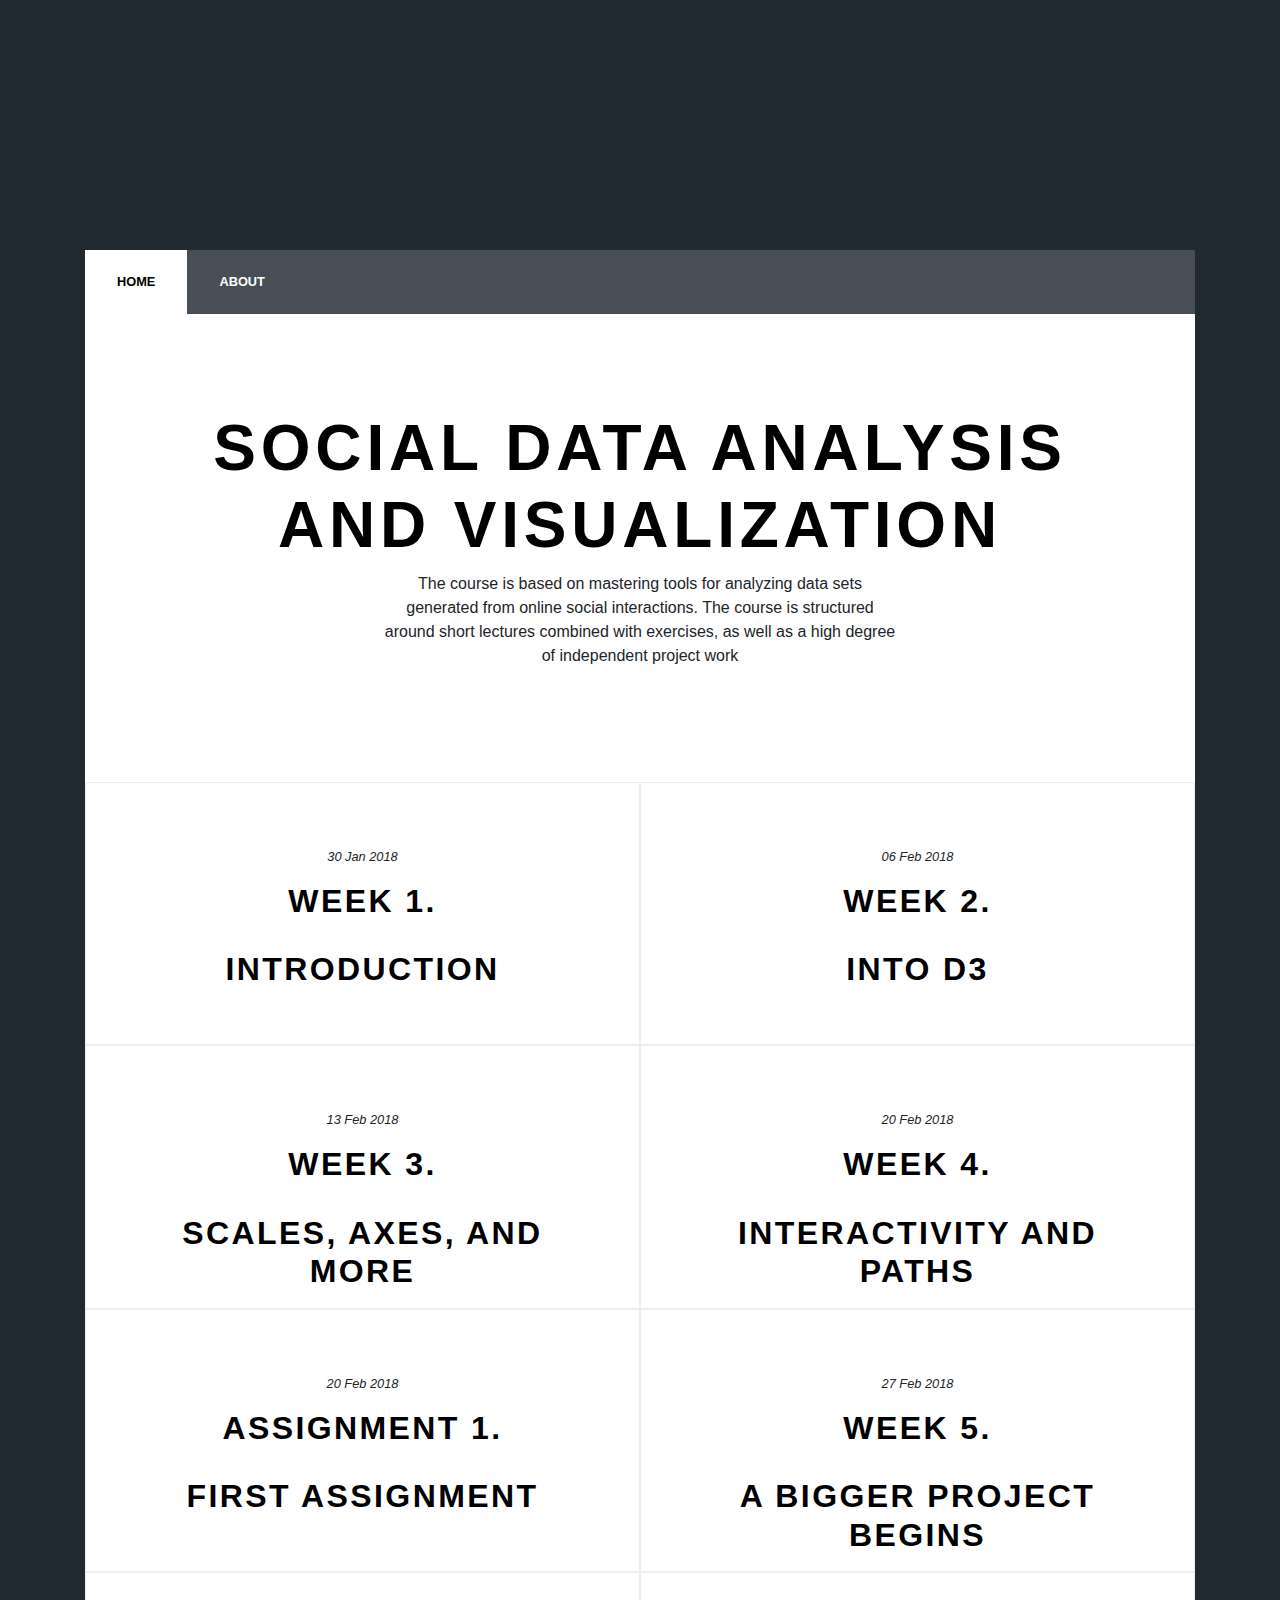
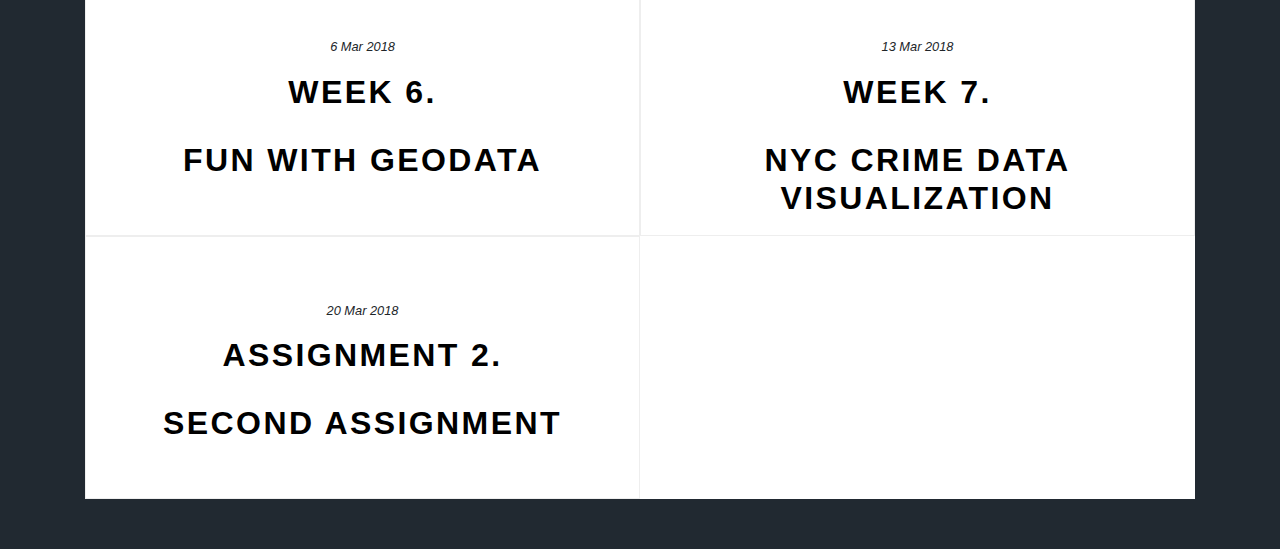
<file: index.html>
<!DOCTYPE html>
<html lang="en">
<head>
  <meta charset="UTF-8">
  <meta name="viewport" content="width=device-width, initial-scale=1.0">
  <meta http-equiv="X-UA-Compatible" content="ie=edge">
  <title>02806 Social data analysis and visualization</title>
  
  <!-- d3.js -->
  <script src="https://d3js.org/d3.v4.min.js"></script>
  <!-- Bootstrap js, Popper and jQuery -->
  <script src="https://code.jquery.com/jquery-3.2.1.slim.min.js" integrity="sha384-KJ3o2DKtIkvYIK3UENzmM7KCkRr/rE9/Qpg6aAZGJwFDMVNA/GpGFF93hXpG5KkN" crossorigin="anonymous"></script>
  <script src="https://cdnjs.cloudflare.com/ajax/libs/popper.js/1.12.9/umd/popper.min.js" integrity="sha384-ApNbgh9B+Y1QKtv3Rn7W3mgPxhU9K/ScQsAP7hUibX39j7fakFPskvXusvfa0b4Q" crossorigin="anonymous"></script>
  <script src="https://maxcdn.bootstrapcdn.com/bootstrap/4.0.0/js/bootstrap.min.js" integrity="sha384-JZR6Spejh4U02d8jOt6vLEHfe/JQGiRRSQQxSfFWpi1MquVdAyjUar5+76PVCmYl" crossorigin="anonymous"></script>

  <!-- Bootstrap css -->
  <link rel="stylesheet" href="https://maxcdn.bootstrapcdn.com/bootstrap/4.0.0/css/bootstrap.min.css" integrity="sha384-Gn5384xqQ1aoWXA+058RXPxPg6fy4IWvTNh0E263XmFcJlSAwiGgFAW/dAiS6JXm" crossorigin="anonymous">

  <!-- Costum css -->
  <link rel="stylesheet" href="style.css">

  <!-- Costum js -->
  <script src="script.js"></script>

</head>
<body>
  <div class="container">
    <div class="spacer">
      &nbsp;
    </div>
    <!-- Nav -->
    <nav id="nav" class="navbar navbar-expand-lg navbar-dark bg-dark">
      <div class="collapse navbar-collapse">
        <ul class="navbar-nav links">
          <li class="nav-item active">
            <a class="nav-link" href="/index.html">Home</a>
          </li>
          <li class="nav-item">
            <a class="nav-link" href="#">About</a>
          </li>
        </ul>
      </div>
    </nav>

    <!-- Main -->
    <div id="main" class="col-md-12">

      <div class="row">
        <div class="col-md-12">
          <div class="intro">
            <header class="major">
              <h2>Social data analysis and visualization</h2>
              <p>The course is based on mastering tools for analyzing data sets <br> 
                generated from online social interactions. The course is structured <br>
                around short lectures combined with exercises, as well as a high degree <br>
                of independent project work</p>
            </header>
          </div>
        </div>
      </div>

      <div class="row">
        <div class="col-md-6 week">
          <span class="date">30 Jan 2018</span>
          <h2>Week 1.</h2>
          <div class="week-title">
            <a href="/week-1"><h2>introduction</h2></a>
          </div>
        </div>
        <div class="col-md-6 week">
          <span class="date">06 Feb 2018</span>
          <h2>Week 2.</h2>
          <div class="week-title">
            <a href="/week-2"><h2>Into d3</h2></a>
          </div>
        </div>
        <div class="col-md-6 week">
          <span class="date">13 Feb 2018</span>
          <h2>Week 3.</h2>
          <div class="week-title">
            <a href="/week-3"><h2>Scales, Axes, and more</h2></a>
          </div>
        </div>
        <div class="col-md-6 week">
          <span class="date">20 Feb 2018</span>
          <h2>Week 4.</h2>
          <div class="week-title">
            <a href="/week-4"><h2>Interactivity and Paths</h2></a>
          </div>
        </div>
        <div class="col-md-6 week">
          <span class="date">20 Feb 2018</span>
          <h2>Assignment 1.</h2>
          <div class="week-title">
            <a href="/assignment-1"><h2>First assignment</h2></a>
          </div>
        </div>
        <div class="col-md-6 week">
          <span class="date">27 Feb 2018</span>
          <h2>Week 5.</h2>
          <div class="week-title">
            <a href="/week-5"><h2>A bigger project begins</h2></a>
          </div>
        </div>
        <div class="col-md-6 week">
          <span class="date">6 Mar 2018</span>
          <h2>Week 6.</h2>
          <div class="week-title">
            <a href="/week-6"><h2>Fun with geodata</h2></a>
          </div>
        </div>
        <div class="col-md-6 week">
          <span class="date">13 Mar 2018</span>
          <h2>Week 7.</h2>
          <div class="week-title">
            <a href="/week-7"><h2>NYC Crime data visualization</h2></a>
          </div>
        </div>
        <div class="col-md-6 week">
          <span class="date">20 Mar 2018</span>
          <h2>Assignment 2.</h2>
          <div class="week-title">
            <a href="/assignment-2"><h2>Second assignment</h2></a>
          </div>
        </div>
      </div>

    </div>

  </div>
</body>
</html>
</file>
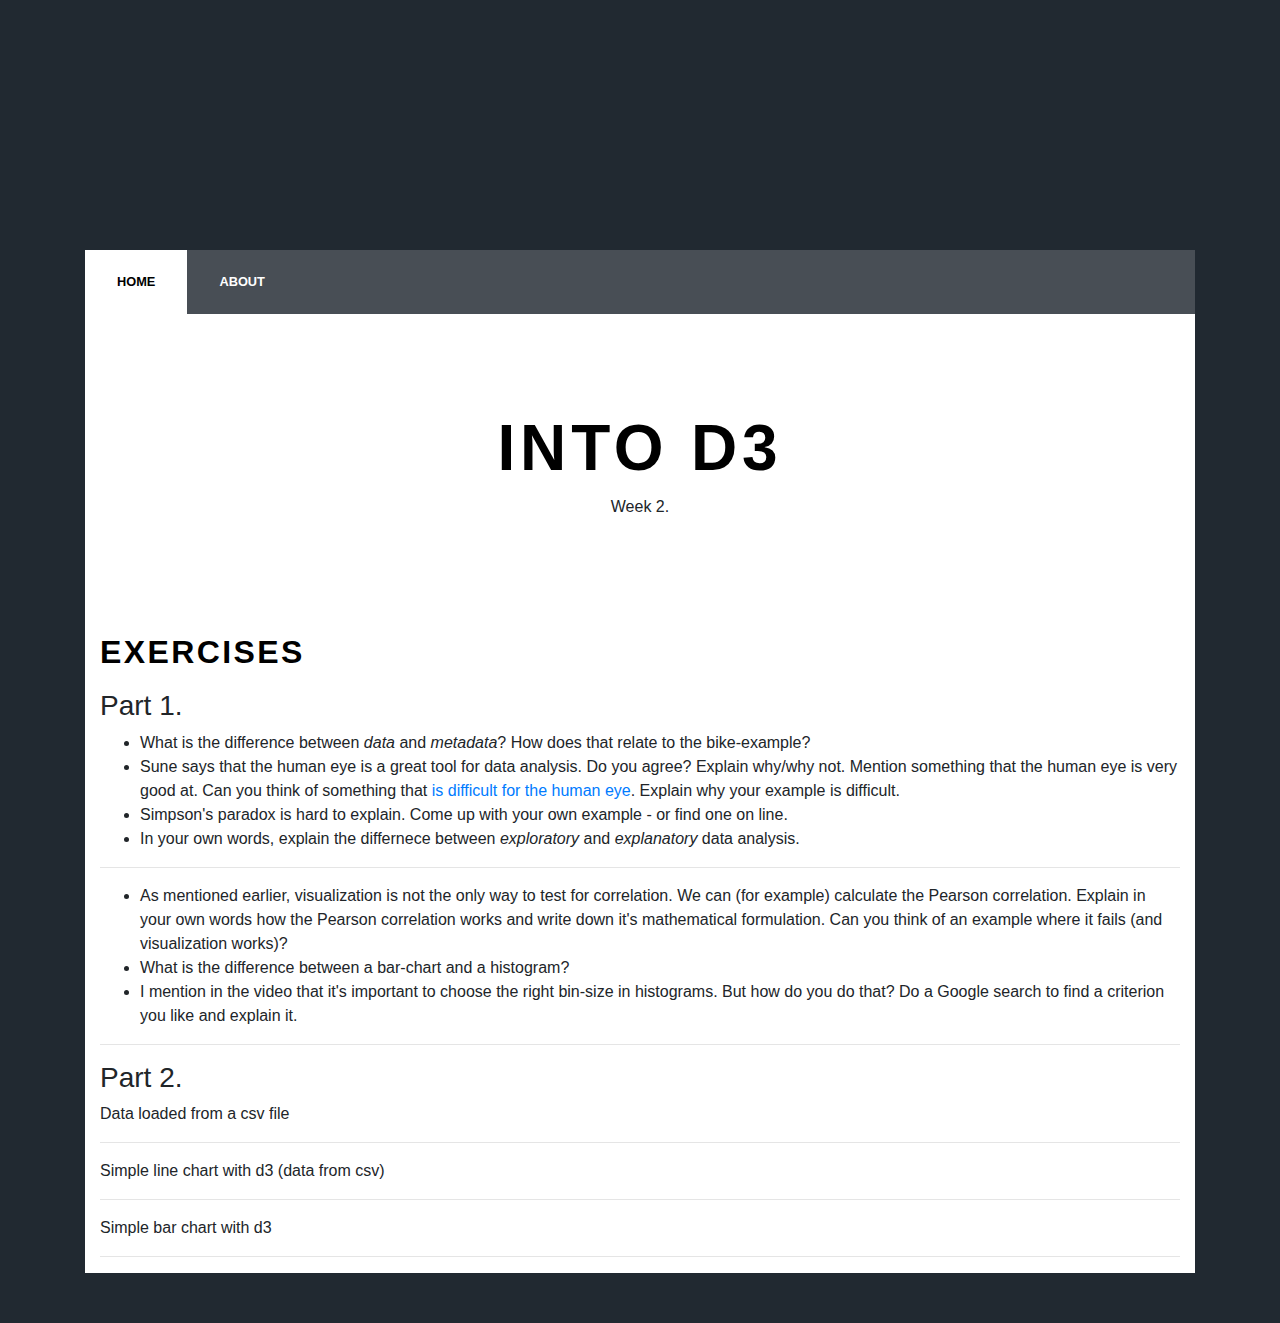
<file: week-2/index.html>
<!DOCTYPE html>
<html lang="en">
<head>
  <meta charset="UTF-8">
  <meta name="viewport" content="width=device-width, initial-scale=1.0">
  <meta http-equiv="X-UA-Compatible" content="ie=edge">
  <title>02806 Social data analysis and visualization</title>
  
  <!-- d3.js -->
  <script src="https://d3js.org/d3.v4.min.js"></script>

  <!-- Bootstrap js, Popper and jQuery -->
  <script src="https://code.jquery.com/jquery-3.2.1.slim.min.js" integrity="sha384-KJ3o2DKtIkvYIK3UENzmM7KCkRr/rE9/Qpg6aAZGJwFDMVNA/GpGFF93hXpG5KkN" crossorigin="anonymous"></script>
  <script src="https://cdnjs.cloudflare.com/ajax/libs/popper.js/1.12.9/umd/popper.min.js" integrity="sha384-ApNbgh9B+Y1QKtv3Rn7W3mgPxhU9K/ScQsAP7hUibX39j7fakFPskvXusvfa0b4Q" crossorigin="anonymous"></script>
  <script src="https://maxcdn.bootstrapcdn.com/bootstrap/4.0.0/js/bootstrap.min.js" integrity="sha384-JZR6Spejh4U02d8jOt6vLEHfe/JQGiRRSQQxSfFWpi1MquVdAyjUar5+76PVCmYl" crossorigin="anonymous"></script>

  <!-- Bootstrap css -->
  <link rel="stylesheet" href="https://maxcdn.bootstrapcdn.com/bootstrap/4.0.0/css/bootstrap.min.css" integrity="sha384-Gn5384xqQ1aoWXA+058RXPxPg6fy4IWvTNh0E263XmFcJlSAwiGgFAW/dAiS6JXm" crossorigin="anonymous">

  <!-- Costum css -->
  <link rel="stylesheet" href="../style.css">
  <link rel="stylesheet" href="week-2-style.css">
</head>
<body>
  <div class="container">
    <div class="spacer">
      &nbsp;
    </div>
    <!-- Nav -->
    <nav id="nav" class="navbar navbar-expand-lg navbar-dark bg-dark">
      <div class="collapse navbar-collapse">
        <ul class="navbar-nav links">
          <li class="nav-item active">
            <a class="nav-link" href="/index.html">Home</a>
          </li>
          <li class="nav-item">
            <a class="nav-link" href="#">About</a>
          </li>
        </ul>
      </div>
    </nav>

    <!-- Main -->
    <div id="main" class="col-md-12">

      <div class="row">
        <div class="col-md-12">
          <div class="intro">
            <header class="major">
              <h2>Into D3</h2>
              <p>Week 2.</p>
            </header>
          </div>

          <div class="row m-b-10">
            <div class="col-md-12">
              <h2>Exercises</h2>
            </div>
          </div>

          <div class="row">
            <div class="col-md-12">
              <h3>Part 1.</h3>
              <ul>
                <li>What is the difference between <em>data</em> and <em>metadata</em>? How does that relate to the bike-example?</li>
                <li>Sune says that the human eye is a great tool for data analysis. Do you agree? Explain why/why not. Mention something that the human eye is very good at. Can you think of something that <a href="http://cdn.ebaumsworld.com/mediaFiles/picture/718392/84732652.jpg">is difficult for the human eye</a>. Explain why your example is difficult. </li>
                <li>Simpson's paradox is hard to explain. Come up with your own example - or find one on line.</li>
                <li>In your own words, explain the differnece between <em>exploratory</em> and <em>explanatory</em> data analysis. </li>
              </ul>
              <hr>
            </div>
          </div>
          
          <div class="row">
            <div class="col-md-12">
              <ul>
                <li>As mentioned earlier, visualization is not the only way to test for correlation. We can (for example) calculate the Pearson correlation. Explain in your own words how the Pearson correlation works and write down it's mathematical formulation. Can you think of an example where it fails (and visualization works)?</li>
                <li>What is the difference between a bar-chart and a histogram?</li>
                <li>I mention in the video that it's important to choose the right bin-size in histograms. But how do you do that? Do a Google search to find a criterion you like and explain it. </li>
              </ul>
              <hr>
            </div>
          </div>

          <div class="row">
            <div class="col-md-12">
              <h3>Part 2.</h3>
                <p>Data loaded from a csv file</p>
                <div class="data-from-csv">
                  <ul></ul>
                </div>
                <hr>
                <div class="simple-line-chart">
                <p>Simple line chart with d3 (data from csv)</p>
                </div>
                <hr>
                <p>Simple bar chart with d3</p>
                <div class="simple-bar-chart">
                </div>
              <hr>
            </div>
          </div>

        </div>
      </div>

    </div>

  </div>
</body>

<!-- Costum js -->
<script src="../script.js"></script>
<script src="week-2-script.js"></script>
<script src="simple-bar-chart.js"></script>
<script src="simple-line-chart.js"></script>

</html>
</file>
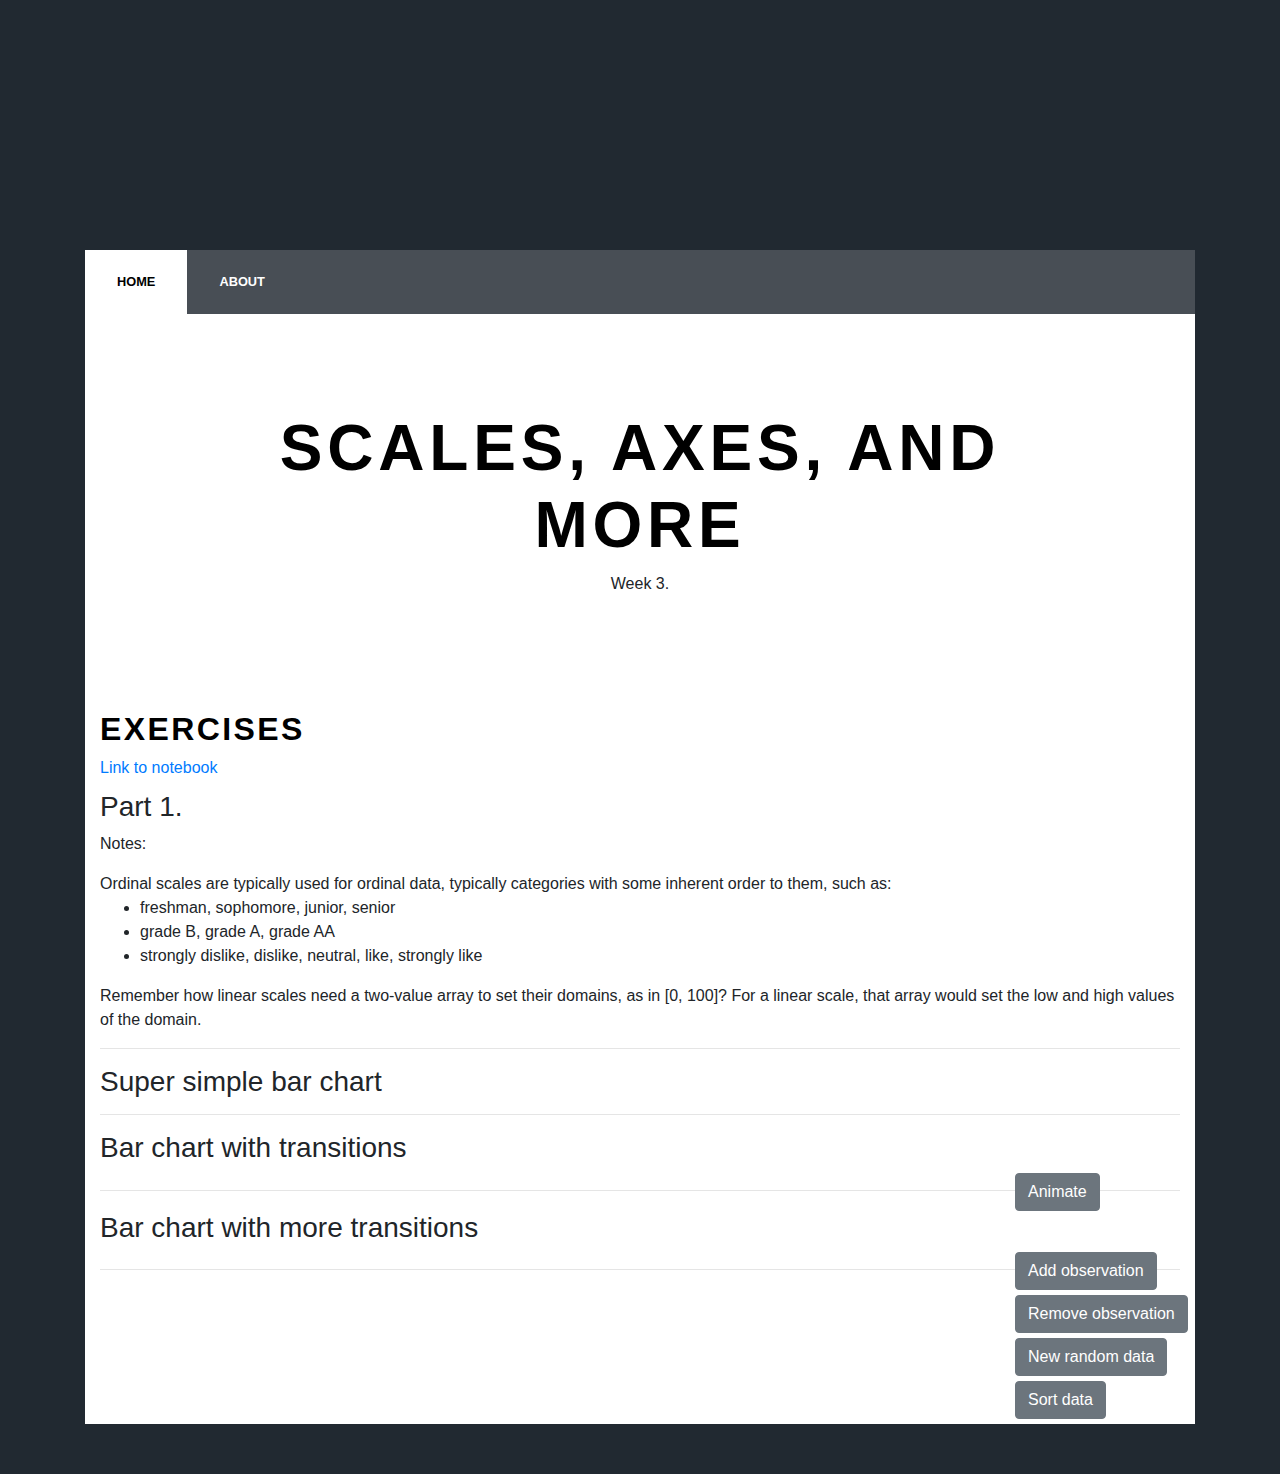
<file: week-3/index.html>
<!DOCTYPE html>
<html lang="en">
<head>
  <meta charset="UTF-8">
  <meta name="viewport" content="width=device-width, initial-scale=1.0">
  <meta http-equiv="X-UA-Compatible" content="ie=edge">
  <title>02806 Social data analysis and visualization</title>
  
  <!-- d3.js -->
  <script src="https://d3js.org/d3.v4.min.js"></script>

  <!-- Bootstrap js, Popper and jQuery -->
  <script src="https://code.jquery.com/jquery-3.2.1.slim.min.js" integrity="sha384-KJ3o2DKtIkvYIK3UENzmM7KCkRr/rE9/Qpg6aAZGJwFDMVNA/GpGFF93hXpG5KkN" crossorigin="anonymous"></script>
  <script src="https://cdnjs.cloudflare.com/ajax/libs/popper.js/1.12.9/umd/popper.min.js" integrity="sha384-ApNbgh9B+Y1QKtv3Rn7W3mgPxhU9K/ScQsAP7hUibX39j7fakFPskvXusvfa0b4Q" crossorigin="anonymous"></script>
  <script src="https://maxcdn.bootstrapcdn.com/bootstrap/4.0.0/js/bootstrap.min.js" integrity="sha384-JZR6Spejh4U02d8jOt6vLEHfe/JQGiRRSQQxSfFWpi1MquVdAyjUar5+76PVCmYl" crossorigin="anonymous"></script>

  <!-- Bootstrap css -->
  <link rel="stylesheet" href="https://maxcdn.bootstrapcdn.com/bootstrap/4.0.0/css/bootstrap.min.css" integrity="sha384-Gn5384xqQ1aoWXA+058RXPxPg6fy4IWvTNh0E263XmFcJlSAwiGgFAW/dAiS6JXm" crossorigin="anonymous">

  <!-- Costum css -->
  <link rel="stylesheet" href="../style.css">
  <link rel="stylesheet" href="week-3-style.css">
</head>
<body>
  <div class="container">
    <div class="spacer">
      &nbsp;
    </div>
    <!-- Nav -->
    <nav id="nav" class="navbar navbar-expand-lg navbar-dark bg-dark">
      <div class="collapse navbar-collapse">
        <ul class="navbar-nav links">
          <li class="nav-item active">
            <a class="nav-link" href="/index.html">Home</a>
          </li>
          <li class="nav-item">
            <a class="nav-link" href="#">About</a>
          </li>
        </ul>
      </div>
    </nav>

    <!-- Main -->
    <div id="main" class="col-md-12">

      <div class="row">
        <div class="col-md-12">
          <div class="intro">
            <header class="major">
              <h2>Scales, Axes, and more</h2>
              <p>Week 3.</p>
            </header>
          </div>

          <div class="row m-b-10">
            <div class="col-md-12">
              <h2>Exercises</h2>
              <a href="https://nbviewer.jupyter.org/github/suneman/socialdataanalysis2018/blob/master/lectures/Week3.ipynb">
                Link to notebook
              </a>
            </div>
          </div>

          <div class="row">
            <div class="col-md-12">
              <h3>Part 1.</h3>
              <p>Notes:</p>
              Ordinal scales are typically used for ordinal data, typically categories with some inherent order to them, such as:
              <ul>
                <li>freshman, sophomore, junior, senior</li>
                <li>grade B, grade A, grade AA</li>
                <li>strongly dislike, dislike, neutral, like, strongly like</li>
              </ul>
              Remember how linear scales need a two-value array to set their domains, 
              as in [0, 100]? For a linear scale, that array would set the low and high values of the domain.
              <hr>
            </div>
          </div>

          <div class="row">
            <div class="col-md-12">
              <h3>Super simple bar chart</h3>
              <div class="bar-chart">

              </div>
              <hr>
            </div>
          </div>

          <div class="row">
            <div class="col-md-12">
              <h3>Bar chart with transitions</h3>
              <div class="col-md-2 float-right">
                <button type="button" id="bar-chart-trigger" class="btn btn-secondary">Animate</button>
              </div>
              <div class="transition-bar-chart col-md-9">

              </div>
              <hr>
            </div>
          </div>

          <div class="row">
            <div class="col-md-12">
              <h3>Bar chart with more transitions</h3>
              <div class="col-md-2 float-right">
                <button type="button" id="bar-chart-new-obs" class="btn btn-secondary" style="margin-bottom: 5px">Add observation</button>
                <button type="button" id="bar-chart-remove-obs" class="btn btn-secondary" style="margin-bottom: 5px">Remove observation</button>
                <button type="button" id="bar-chart-new-data" class="btn btn-secondary" style="margin-bottom: 5px">New random data</button>
                <button type="button" id="sort-data" class="btn btn-secondary" style="margin-bottom: 5px">Sort data</button>
              </div>
              <div class="bar-chart-v2 col-md-9">

              </div>
              <div class="invisible" id="tooltip">
                <p><strong>The value is</strong></p>
                <p><span id="value"></span>%</p>
              </div>
              <hr>
            </div>
          </div>

        </div>
      </div>

    </div>

  </div>
</body>

<!-- Costum js -->
<script src="../script.js"></script>
<script src="week-3-script.js"></script>
<script src="transitions.js"></script>
<script src="simple-svg-bar-chart.js"></script>
<script src="bar-chart-v2.js"></script>

</html>
</file>
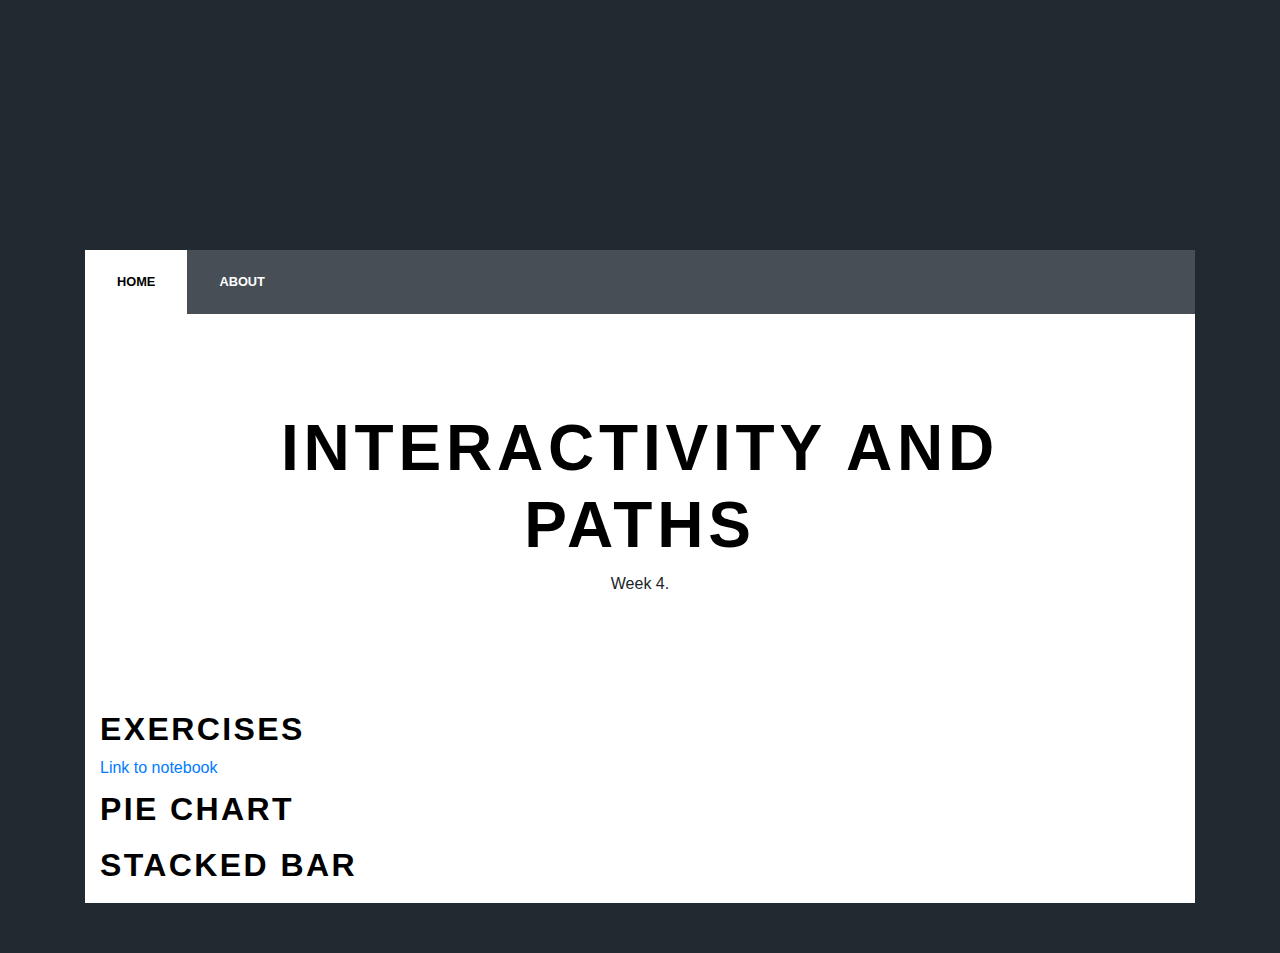
<file: week-4/index.html>
<!DOCTYPE html>
<html lang="en">
<head>
  <meta charset="UTF-8">
  <meta name="viewport" content="width=device-width, initial-scale=1.0">
  <meta http-equiv="X-UA-Compatible" content="ie=edge">
  <title>02806 Social data analysis and visualization</title>
  
  <!-- d3.js -->
  <script src="https://d3js.org/d3.v4.min.js"></script>

  <!-- Bootstrap js, Popper and jQuery -->
  <script src="https://code.jquery.com/jquery-3.2.1.slim.min.js" integrity="sha384-KJ3o2DKtIkvYIK3UENzmM7KCkRr/rE9/Qpg6aAZGJwFDMVNA/GpGFF93hXpG5KkN" crossorigin="anonymous"></script>
  <script src="https://cdnjs.cloudflare.com/ajax/libs/popper.js/1.12.9/umd/popper.min.js" integrity="sha384-ApNbgh9B+Y1QKtv3Rn7W3mgPxhU9K/ScQsAP7hUibX39j7fakFPskvXusvfa0b4Q" crossorigin="anonymous"></script>
  <script src="https://maxcdn.bootstrapcdn.com/bootstrap/4.0.0/js/bootstrap.min.js" integrity="sha384-JZR6Spejh4U02d8jOt6vLEHfe/JQGiRRSQQxSfFWpi1MquVdAyjUar5+76PVCmYl" crossorigin="anonymous"></script>

  <!-- Bootstrap css -->
  <link rel="stylesheet" href="https://maxcdn.bootstrapcdn.com/bootstrap/4.0.0/css/bootstrap.min.css" integrity="sha384-Gn5384xqQ1aoWXA+058RXPxPg6fy4IWvTNh0E263XmFcJlSAwiGgFAW/dAiS6JXm" crossorigin="anonymous">

  <!-- Costum css -->
  <link rel="stylesheet" href="../style.css">
  <link rel="stylesheet" href="week-4-style.css">
</head>
<body>
  <div class="container">
    <div class="spacer">
      &nbsp;
    </div>
    <!-- Nav -->
    <nav id="nav" class="navbar navbar-expand-lg navbar-dark bg-dark">
      <div class="collapse navbar-collapse">
        <ul class="navbar-nav links">
          <li class="nav-item active">
            <a class="nav-link" href="/index.html">Home</a>
          </li>
          <li class="nav-item">
            <a class="nav-link" href="#">About</a>
          </li>
        </ul>
      </div>
    </nav>

    <!-- Main -->
    <div id="main" class="col-md-12">

      <div class="row">
        <div class="col-md-12">
          <div class="intro">
            <header class="major">
              <h2>Interactivity and Paths</h2>
              <p>Week 4.</p>
            </header>
          </div>

          <div class="row m-b-10">
            <div class="col-md-12">
              <h2>Exercises</h2>
              <a href="https://nbviewer.jupyter.org/github/suneman/socialdataanalysis2018/blob/master/lectures/Week4.ipynb">
                Link to notebook
              </a>
            </div>
            <hr>
          </div>
          
          <div class="row m-b-10">
            <div class="col-md-12">
              <h2>Pie chart</h2>
              <div class="pie-chart"></div>
            </div>
            <hr>
          </div>
          
          <div class="row m-b-10">
            <div class="col-md-12">
              <h2>Stacked bar</h2>
              <div class="stacked-bar"></div>
            </div>
            <hr>
          </div>

        </div>
      </div>

    </div>

  </div>
</body>

<!-- Costum js -->
<script src="../script.js"></script>
<script src="week-4-script.js"></script>
<script src="stacked-bar-chart.js"></script>

</html>
</file>
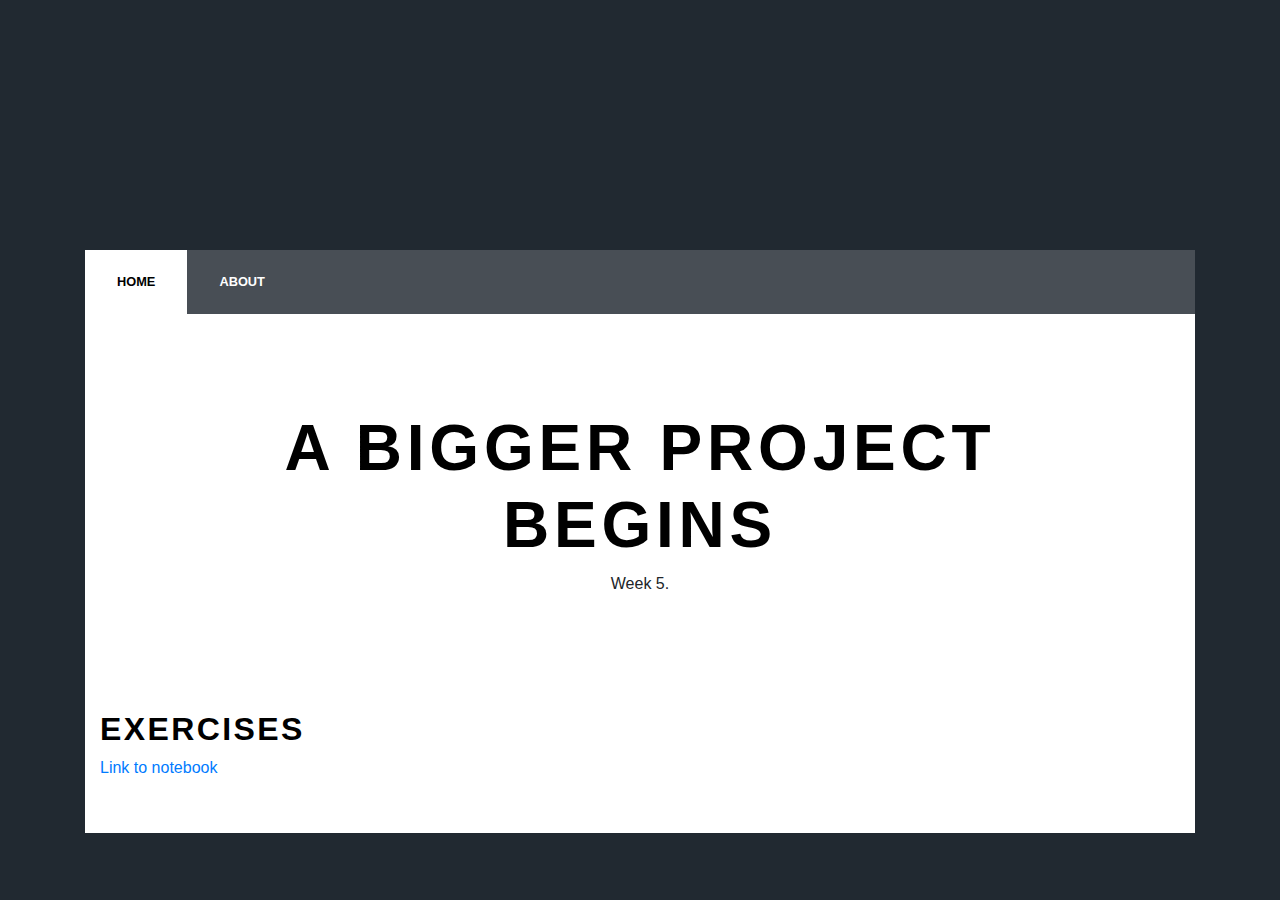
<file: week-5/index.html>
<!DOCTYPE html>
<html lang="en">
<head>
  <meta charset="UTF-8">
  <meta name="viewport" content="width=device-width, initial-scale=1.0">
  <meta http-equiv="X-UA-Compatible" content="ie=edge">
  <title>02806 Social data analysis and visualization</title>
  
  <!-- d3.js -->
  <script src="https://d3js.org/d3.v4.min.js"></script>

  <!-- Bootstrap js, Popper and jQuery -->
  <script src="https://code.jquery.com/jquery-3.2.1.slim.min.js" integrity="sha384-KJ3o2DKtIkvYIK3UENzmM7KCkRr/rE9/Qpg6aAZGJwFDMVNA/GpGFF93hXpG5KkN" crossorigin="anonymous"></script>
  <script src="https://cdnjs.cloudflare.com/ajax/libs/popper.js/1.12.9/umd/popper.min.js" integrity="sha384-ApNbgh9B+Y1QKtv3Rn7W3mgPxhU9K/ScQsAP7hUibX39j7fakFPskvXusvfa0b4Q" crossorigin="anonymous"></script>
  <script src="https://maxcdn.bootstrapcdn.com/bootstrap/4.0.0/js/bootstrap.min.js" integrity="sha384-JZR6Spejh4U02d8jOt6vLEHfe/JQGiRRSQQxSfFWpi1MquVdAyjUar5+76PVCmYl" crossorigin="anonymous"></script>

  <!-- Bootstrap css -->
  <link rel="stylesheet" href="https://maxcdn.bootstrapcdn.com/bootstrap/4.0.0/css/bootstrap.min.css" integrity="sha384-Gn5384xqQ1aoWXA+058RXPxPg6fy4IWvTNh0E263XmFcJlSAwiGgFAW/dAiS6JXm" crossorigin="anonymous">

  <!-- Costum css -->
  <link rel="stylesheet" href="../style.css">
  <link rel="stylesheet" href="week-5-style.css">
</head>
<body>
  <div class="container">
    <div class="spacer">
      &nbsp;
    </div>
    <!-- Nav -->
    <nav id="nav" class="navbar navbar-expand-lg navbar-dark bg-dark">
      <div class="collapse navbar-collapse">
        <ul class="navbar-nav links">
          <li class="nav-item active">
            <a class="nav-link" href="/index.html">Home</a>
          </li>
          <li class="nav-item">
            <a class="nav-link" href="#">About</a>
          </li>
        </ul>
      </div>
    </nav>

    <!-- Main -->
    <div id="main" class="col-md-12">

      <div class="row">
        <div class="col-md-12">
          <div class="intro">
            <header class="major">
              <h2>A bigger project begins</h2>
              <p>Week 5.</p>
            </header>
          </div>

          <div class="row m-b-10">
            <div class="col-md-12">
              <h2>Exercises</h2>
              <a href="https://nbviewer.jupyter.org/github/suneman/socialdataanalysis2018/blob/master/lectures/Week5.ipynb">
                Link to notebook
              </a>
            </div>
            <hr>
          </div>

          <div class="row m-b-10">
            <div class="col-md-12">
              
            </div>
            <hr>
          </div>

        </div>
      </div>

    </div>

  </div>
</body>

<!-- Costum js -->
<script src="../script.js"></script>

</html>
</file>
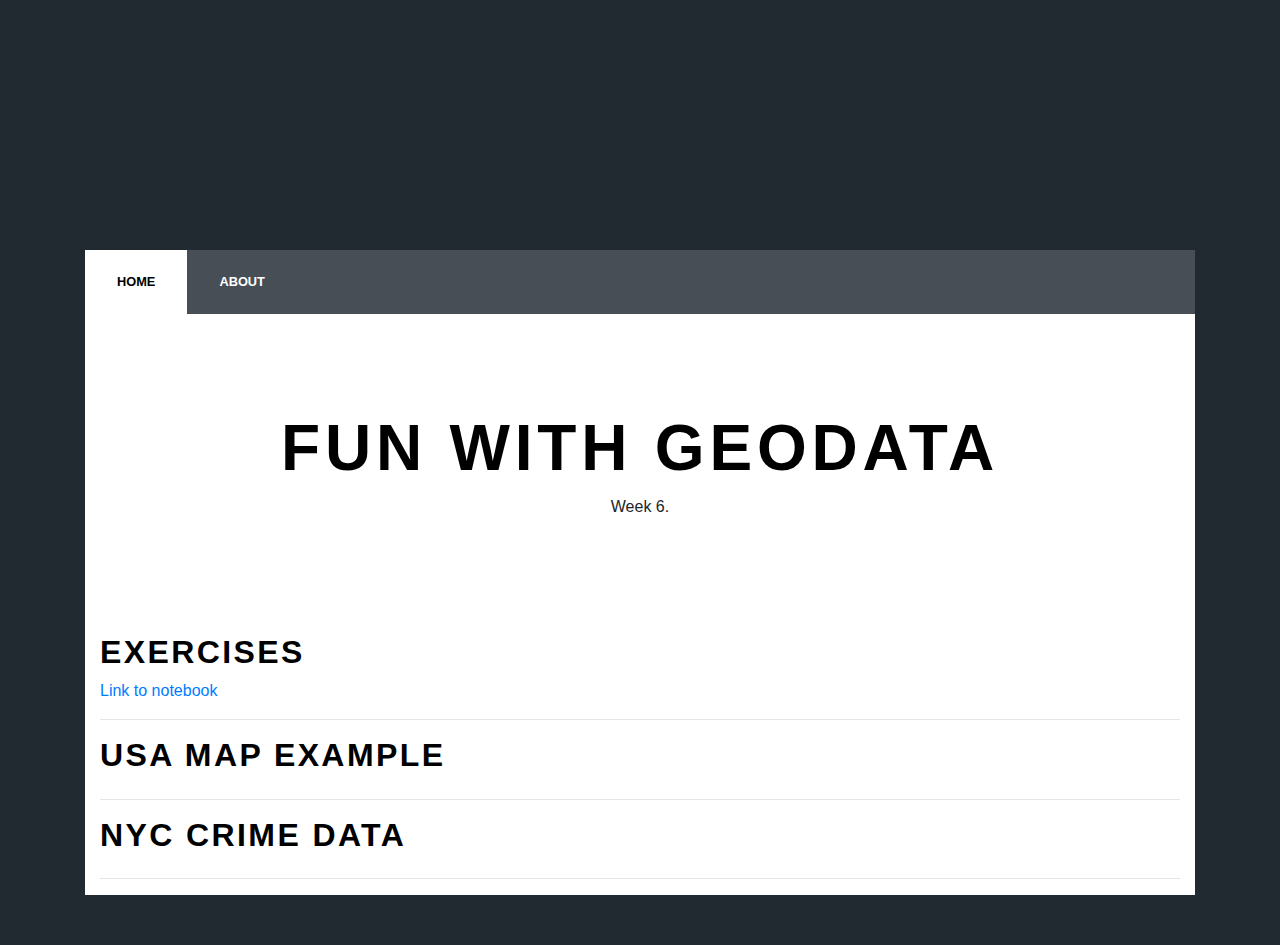
<file: week-6/index.html>
<!DOCTYPE html>
<html lang="en">
<head>
  <meta charset="UTF-8">
  <meta name="viewport" content="width=device-width, initial-scale=1.0">
  <meta http-equiv="X-UA-Compatible" content="ie=edge">
  <title>02806 Social data analysis and visualization</title>
  
  <!-- d3.js -->
  <script src="https://d3js.org/d3.v4.min.js"></script>

  <!-- Bootstrap js, Popper and jQuery -->
  <script src="https://code.jquery.com/jquery-3.2.1.slim.min.js" integrity="sha384-KJ3o2DKtIkvYIK3UENzmM7KCkRr/rE9/Qpg6aAZGJwFDMVNA/GpGFF93hXpG5KkN" crossorigin="anonymous"></script>
  <script src="https://cdnjs.cloudflare.com/ajax/libs/popper.js/1.12.9/umd/popper.min.js" integrity="sha384-ApNbgh9B+Y1QKtv3Rn7W3mgPxhU9K/ScQsAP7hUibX39j7fakFPskvXusvfa0b4Q" crossorigin="anonymous"></script>
  <script src="https://maxcdn.bootstrapcdn.com/bootstrap/4.0.0/js/bootstrap.min.js" integrity="sha384-JZR6Spejh4U02d8jOt6vLEHfe/JQGiRRSQQxSfFWpi1MquVdAyjUar5+76PVCmYl" crossorigin="anonymous"></script>

  <!-- Bootstrap css -->
  <link rel="stylesheet" href="https://maxcdn.bootstrapcdn.com/bootstrap/4.0.0/css/bootstrap.min.css" integrity="sha384-Gn5384xqQ1aoWXA+058RXPxPg6fy4IWvTNh0E263XmFcJlSAwiGgFAW/dAiS6JXm" crossorigin="anonymous">

  <!-- Costum css -->
  <link rel="stylesheet" href="../style.css">
  <link rel="stylesheet" href="week-6-style.css">
</head>
<body>
  <div class="container">
    <div class="spacer">
      &nbsp;
    </div>
    <!-- Nav -->
    <nav id="nav" class="navbar navbar-expand-lg navbar-dark bg-dark">
      <div class="collapse navbar-collapse">
        <ul class="navbar-nav links">
          <li class="nav-item active">
            <a class="nav-link" href="/index.html">Home</a>
          </li>
          <li class="nav-item">
            <a class="nav-link" href="#">About</a>
          </li>
        </ul>
      </div>
    </nav>

    <!-- Main -->
    <div id="main" class="col-md-12">

      <div class="row">
        <div class="col-md-12">
          <div class="intro">
            <header class="major">
              <h2>Fun with geodata</h2>
              <p>Week 6.</p>
            </header>
          </div>

          <div class="row m-b-10">
            <div class="col-md-12">
              <h2>Exercises</h2>
              <a href="https://nbviewer.jupyter.org/github/suneman/socialdataanalysis2018/blob/master/lectures/Week6.ipynb">
                Link to notebook
              </a>
            </div>
          </div>
          <hr>

          <div class="row m-b-10">
            <div class="col-md-12">
              <h2>USA map example</h2>
              <div class="geo-path"></div>
            </div>
          </div>
          <hr>

          <div class="row m-b-10">
            <div class="col-md-12">
              <h2>NYC crime data</h2>
              <div class="nyc-geo"></div>
            </div>
          </div>
          <hr>

        </div>
      </div>
    </div>

  </div>
</body>

<!-- Costum js -->
<script src="../script.js"></script>
<script src="colorbrewer.js"></script>
<script src="usa-geo.js"></script>
<script src="nyc-geo.js"></script>

</html>
</file>
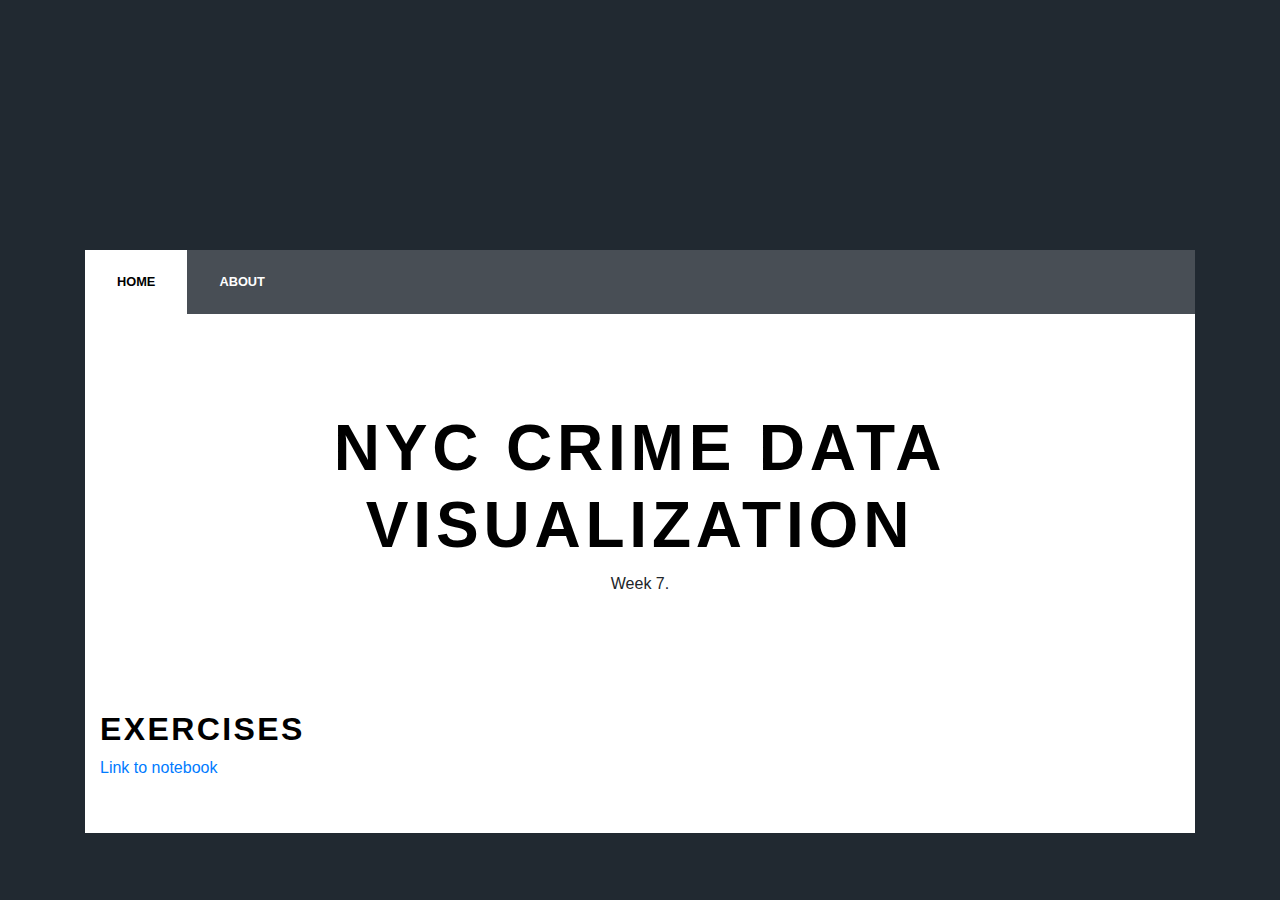
<file: week-7/index.html>
<!DOCTYPE html>
<html lang="en">
<head>
  <meta charset="UTF-8">
  <meta name="viewport" content="width=device-width, initial-scale=1.0">
  <meta http-equiv="X-UA-Compatible" content="ie=edge">
  <title>02806 Social data analysis and visualization</title>
  
  <!-- d3.js -->
  <script src="https://d3js.org/d3.v4.min.js"></script>

  <!-- Bootstrap js, Popper and jQuery -->
  <script src="https://code.jquery.com/jquery-3.2.1.slim.min.js" integrity="sha384-KJ3o2DKtIkvYIK3UENzmM7KCkRr/rE9/Qpg6aAZGJwFDMVNA/GpGFF93hXpG5KkN" crossorigin="anonymous"></script>
  <script src="https://cdnjs.cloudflare.com/ajax/libs/popper.js/1.12.9/umd/popper.min.js" integrity="sha384-ApNbgh9B+Y1QKtv3Rn7W3mgPxhU9K/ScQsAP7hUibX39j7fakFPskvXusvfa0b4Q" crossorigin="anonymous"></script>
  <script src="https://maxcdn.bootstrapcdn.com/bootstrap/4.0.0/js/bootstrap.min.js" integrity="sha384-JZR6Spejh4U02d8jOt6vLEHfe/JQGiRRSQQxSfFWpi1MquVdAyjUar5+76PVCmYl" crossorigin="anonymous"></script>

  <!-- Bootstrap css -->
  <link rel="stylesheet" href="https://maxcdn.bootstrapcdn.com/bootstrap/4.0.0/css/bootstrap.min.css" integrity="sha384-Gn5384xqQ1aoWXA+058RXPxPg6fy4IWvTNh0E263XmFcJlSAwiGgFAW/dAiS6JXm" crossorigin="anonymous">

  <!-- Costum css -->
  <link rel="stylesheet" href="../style.css">
  <link rel="stylesheet" href="week-7-style.css">
</head>
<body>
  <div class="container">
    <div class="spacer">
      &nbsp;
    </div>
    <!-- Nav -->
    <nav id="nav" class="navbar navbar-expand-lg navbar-dark bg-dark">
      <div class="collapse navbar-collapse">
        <ul class="navbar-nav links">
          <li class="nav-item active">
            <a class="nav-link" href="/index.html">Home</a>
          </li>
          <li class="nav-item">
            <a class="nav-link" href="#">About</a>
          </li>
        </ul>
      </div>
    </nav>

    <!-- Main -->
    <div id="main" class="col-md-12">

      <div class="row">
        <div class="col-md-12">
          <div class="intro">
            <header class="major">
              <h2>NYC Crime data visualization</h2>
              <p>Week 7.</p>
            </header>
          </div>

          <div class="row m-b-10">
            <div class="col-md-12">
              <h2>Exercises</h2>
              <a href="https://nbviewer.jupyter.org/github/suneman/socialdataanalysis2018/blob/master/lectures/Week7.ipynb">
                Link to notebook
              </a>
            </div>
            <hr>
          </div>

          <div class="row m-b-10">
            <div class="col-md-12">
              
            </div>
            <hr>
          </div>

        </div>
      </div>

    </div>

  </div>
</body>

<!-- Costum js -->
<script src="../script.js"></script>

</html>
</file>
<file: style.css>
body {
  background-color: #212931;
  font-family: "Source Sans Pro", Helvetica, sans-serif;
}

.spacer {
  height: 250px;
}

#nav {
  padding: 0;
  line-height: 4rem;
  background: rgba(255, 255, 255, 0.175) !important;
}

#nav ul li a {
  text-transform: uppercase;
  color: white;
  font-size: 0.8rem;
  font-weight: 900;
  padding: 0 2rem;
}

#nav ul.links li.active {
  background-color: white;
}

#nav ul.links li.active a {
  color: black;
}

#main {
  background-color: white;
  margin-bottom: 50px;
}

.intro {
  padding: 6rem 4rem 4rem 4rem;
}

header.major h2 {
  font-size: 64px;
}

h2 {
  text-transform: uppercase;
  letter-spacing: 0.075em;
  font-weight: 900;
  color: black;
}

header.major {
  text-align: center;
  margin-bottom: 50px;
}

.week {
  padding: 4rem;
  border-color: #eeeeee;
  text-align: center;
  border-style: solid;
  background-color: white;
  border-width: 1px;
  overflow: hidden;
}

.week .date {
  display: block;
  font-size: 0.8rem;
  margin: 0 0 1rem 0;
  position: relative;
  font-weight: 100;
  font-style: italic;
}

.week .week-title {
  margin-top: 30px;
  height: 30px;
  cursor: pointer;
}

.week .week-title a {
  text-decoration: none;
}

.week .week-title a h2:hover {
  letter-spacing: 0.2rem;
  font-size: 2.5em;
}

/* Styling helpers */

.m-b-10 {
  margin-bottom: 10px;
}

.m-b-20 {
  margin-bottom: 20px;
}
</file>
<file: week-2/week-2-style.css>
.simple-bar-chart div {
  font: 10px sans-serif;
  background-color: steelblue;
  text-align: right;
  padding: 3px;
  margin: 1px;
  color: white;
}

.line {
  fill: none;
  stroke: steelblue;
  stroke-width: 2px;
}
</file>
<file: week-3/week-3-style.css>
.bar-chart-v2 rect {
  -moz-transition: all 0.3s;
  -o-transition: all 0.3s;
  -webkit-transition: all 0.3s;
  transition: all 0.3s;
}

.bar-chart-v2 rect:hover {
  fill: orange;
}

#tooltip {
  position: absolute;
  width: 200px;
  height: auto;
  padding: 10px;
  background-color: white;
  -webkit-border-radius: 10px;
  -moz-border-radius: 10px;
  border-radius: 10px;
  -webkit-box-shadow: 4px 4px 10px rgba(0, 0, 0, 0.4); -moz-box-shadow: 4px 4px 10px rgba(0, 0, 0, 0.4); box-shadow: 4px 4px 10px rgba(0, 0, 0, 0.4); pointer-events: none;
}

#tooltip p {
  margin: 0;
  font-family: sans-serif; 
  font-size: 16px;
  line-height: 20px;
}
</file>
<file: week-4/week-4-style.css>
.axis path,
.axis line {
  fill: none;
  stroke: black;
  shape-rendering: crispEdges;
}

.axis text {
  font-family: sans-serif;
  font-size: 11px;
}
</file>
<file: week-5/week-5-style.css>
.axis path,
.axis line {
  fill: none;
  stroke: black;
  shape-rendering: crispEdges;
}

.axis text {
  font-family: sans-serif;
  font-size: 11px;
}
</file>
<file: week-6/week-6-style.css>
.axis path,
.axis line {
  fill: none;
  stroke: black;
  shape-rendering: crispEdges;
}

.axis text {
  font-family: sans-serif;
  font-size: 11px;
}
</file>
<file: week-7/week-7-style.css>
.axis path,
.axis line {
  fill: none;
  stroke: black;
  shape-rendering: crispEdges;
}

.axis text {
  font-family: sans-serif;
  font-size: 11px;
}
</file>
